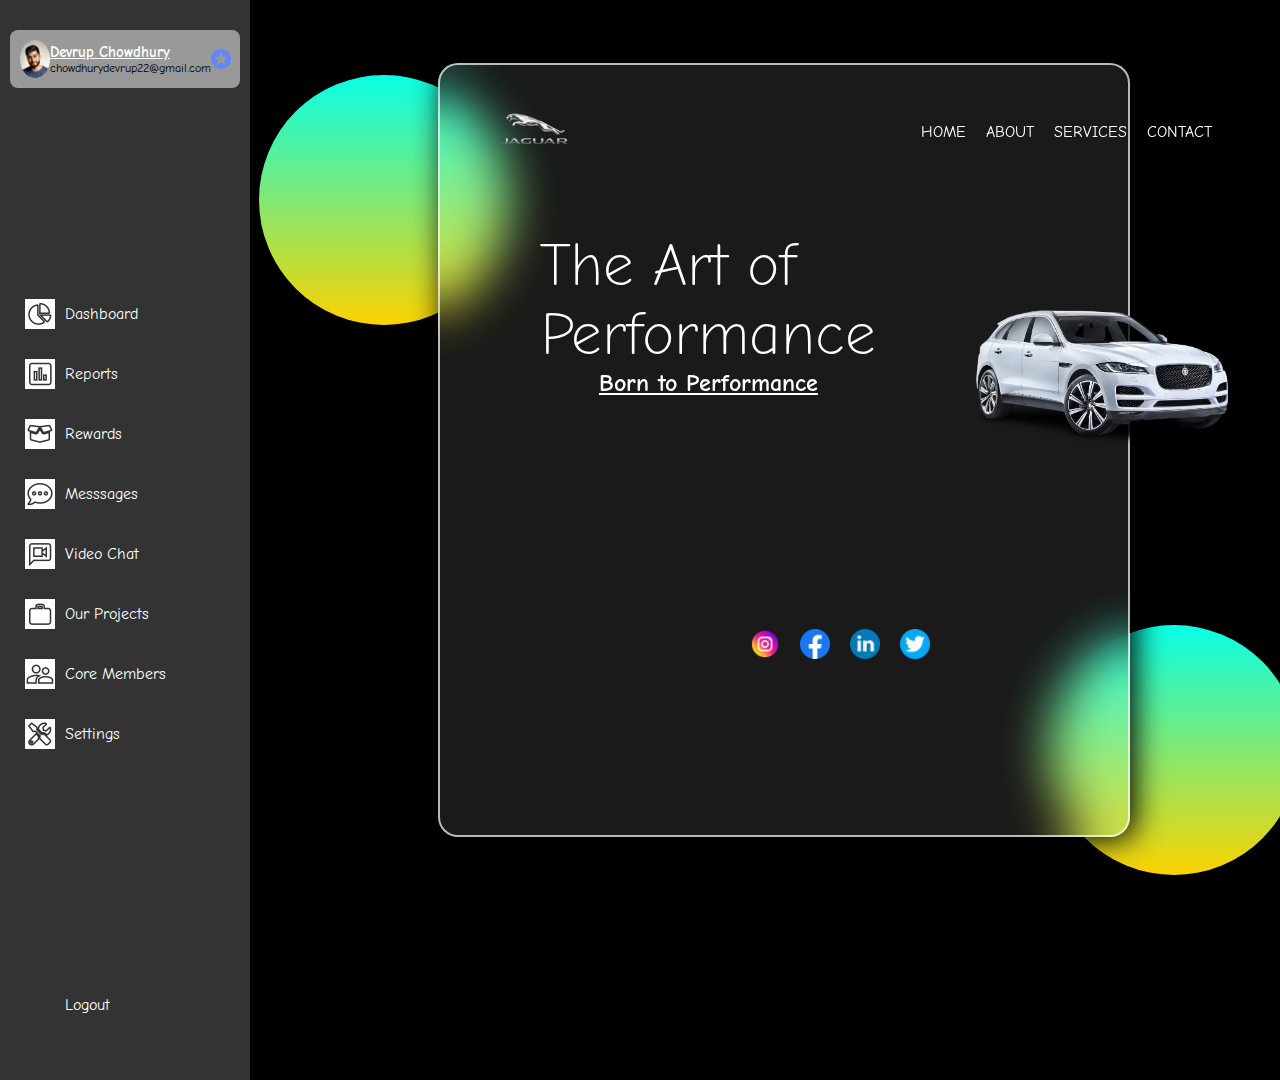
<file: landing_page/index.html>
<!DOCTYPE html>
<html lang="en">
<head>
    <meta charset="UTF-8">
    <meta name="viewport" content="width=device-width, initial-scale=1.0">
    <title>Sidebar</title>
    <link rel="stylesheet" href="style.css">
    <style>
        @import url('https://fonts.googleapis.com/css2?family=Comic+Neue:ital,wght@0,300;0,400;0,700;1,300;1,400;1,700&family=Martel+Sans:wght@200;300;400;600;700;800;900&family=Montserrat:ital,wght@0,100..900;1,100..900&family=Poppins:ital,wght@0,100;0,200;0,300;0,400;0,500;0,600;0,700;0,800;0,900;1,100;1,200;1,300;1,400;1,500;1,600;1,700;1,800;1,900&family=Reddit+Mono:wght@200..900&display=swap');
        </style>
</head>
<body>
    <div class="header">
        <div class="container">
             <div class="box">
                <nav class="imp">
                <ul class="main">
                    <div class="jaguar1">
                    <li><a><img src="./images/jaguar.png" alt="jaguar" class="jaguar"></a></li>
                    </div>
                    <div class="right">
                    <li><a>HOME</a></li>
                    <li><a>ABOUT</a></li>
                    <li><a>SERVICES</a></li>
                    <li><a>CONTACT</a></li>
                    </div>
                </ul>
                <div class="all">
                    <div class="left">
                        <h1>The Art of Performance</h1>
                        <h2>Born to Performance</h2>
                    </div>
                <div class="car">
                    <img src="./images/car.png" alt="">
                </div>
                </div>
                <div class="icons">
                    <ul class="social">
                        <li class="media"><img src="./images/instagram.png" alt=""></li>
                        <li class="media"><img src="./images/facebook.png" alt=""></li>
                        <li class="media"><img src="./images/linkedin.png" alt=""></li>
                        <li class="media"><img src="./images/twitter.png" alt=""></li>
                    </ul>
                </div>
                </nav>
                
             </div>
        </div>
        <div class="side-nav">
            <div class="user">
                <img src="./images/user (2).png" alt="user-image" class="user-image">
                <div>
                    <h2>
                       Devrup Chowdhury 
                    </h2>
                    <p>
                        chowdhurydevrup22@gmail.com
                    </p>
                </div>
                <img src="./images/star.png" alt="star" class="star-image">
            </div>
           <ul>
            <li><img src="./images/dashboard.png" alt="dashboard" class="one"><p>Dashboard</p></li>
            <li><img src="./images/reports.png" alt="dashboard" class="one"><p>Reports</p></li>
            <li><img src="./images/rewards.png" alt="dashboard" class="one"><p>Rewards</p></li>
            <li><img src="./images/messages.png" alt="dashboard" class="one"><p>Messsages</p></li>
            <li><img src="./images/video-chat.png" alt="dashboard" class="one"><p>Video Chat</p></li>
            <li><img src="./images/projects.png" alt="dashboard" class="one"><p>Our Projects</p></li>
            <li><img src="./images/members.png" alt="dashboard" class="one"><p>Core Members</p></li>
            <li><img src="./images/setting.png" alt="dashboard" class="one"><p>Settings</p></li>
           </ul>

           <ul>
            <li><img src="./images/logout.png" alt=""><p>Logout</p></li>
           </ul>
        </div>
       
    </div>
</body>
</html>
</file>
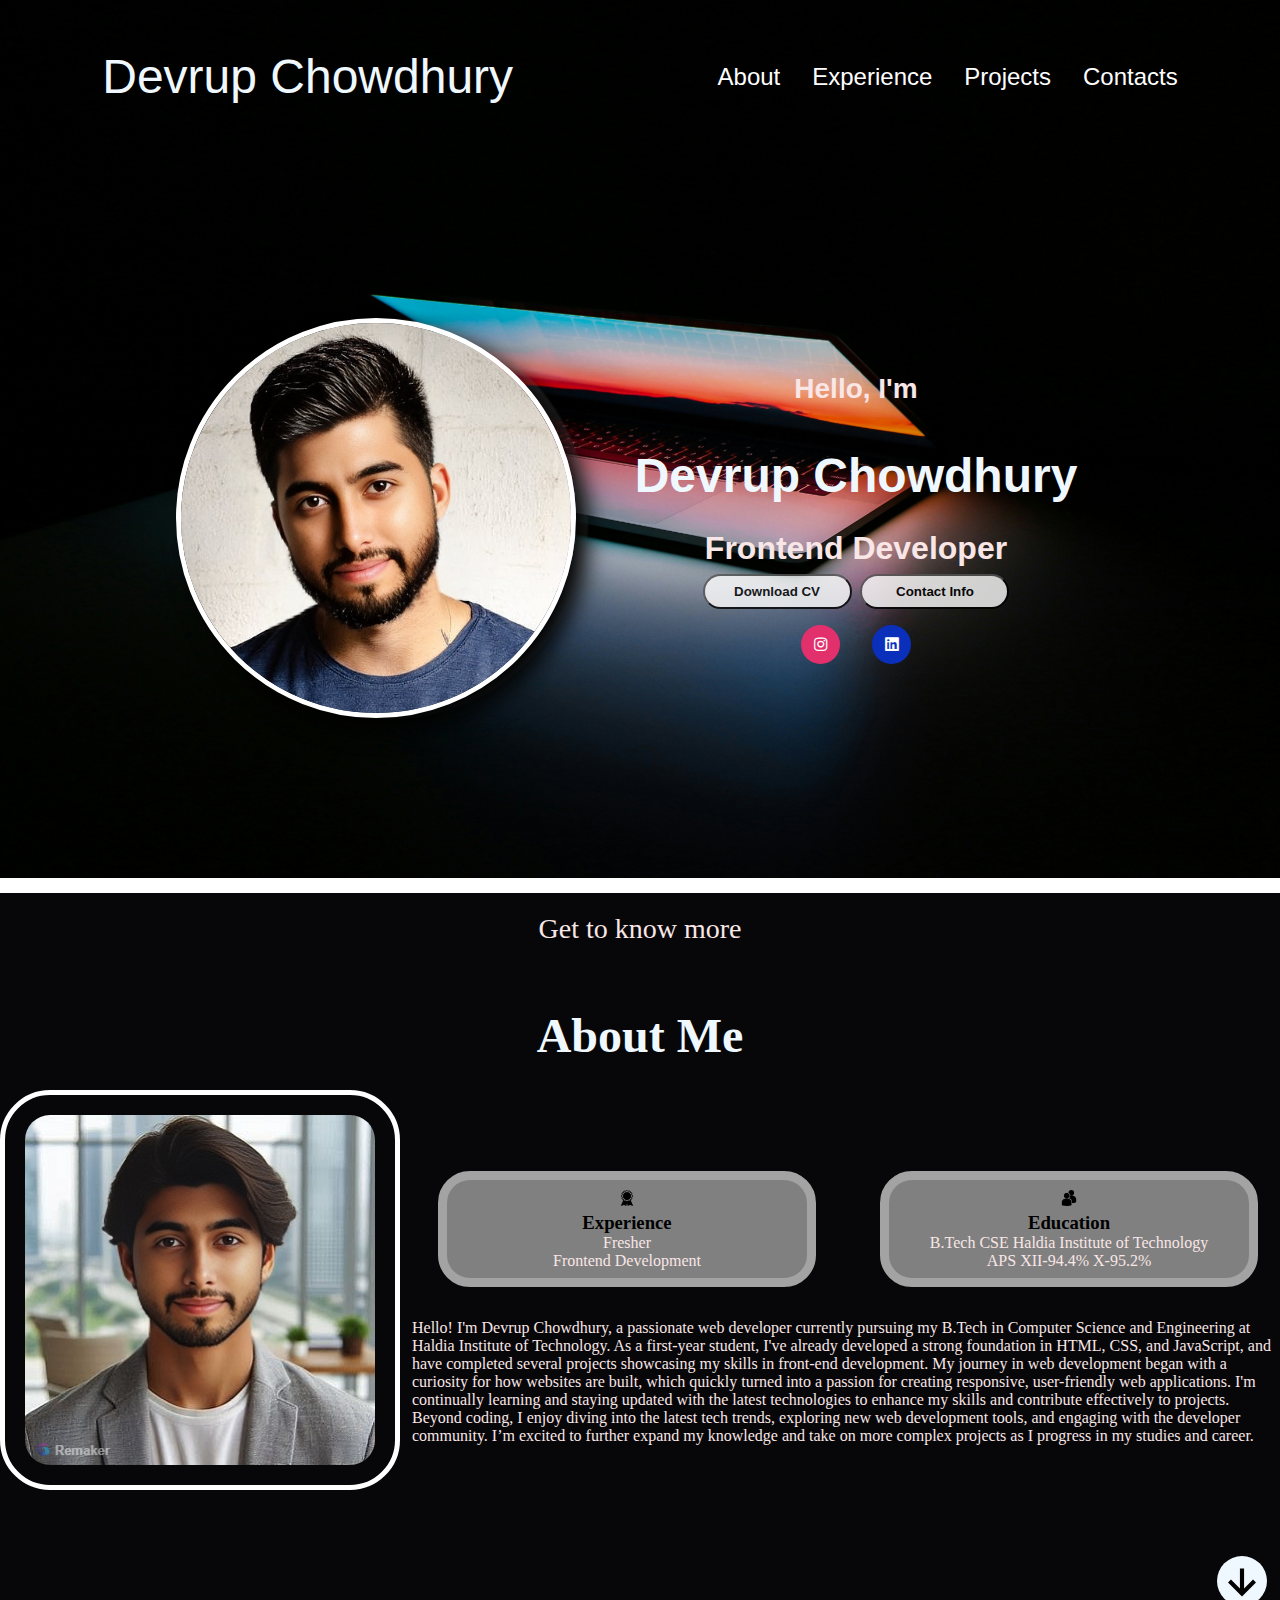
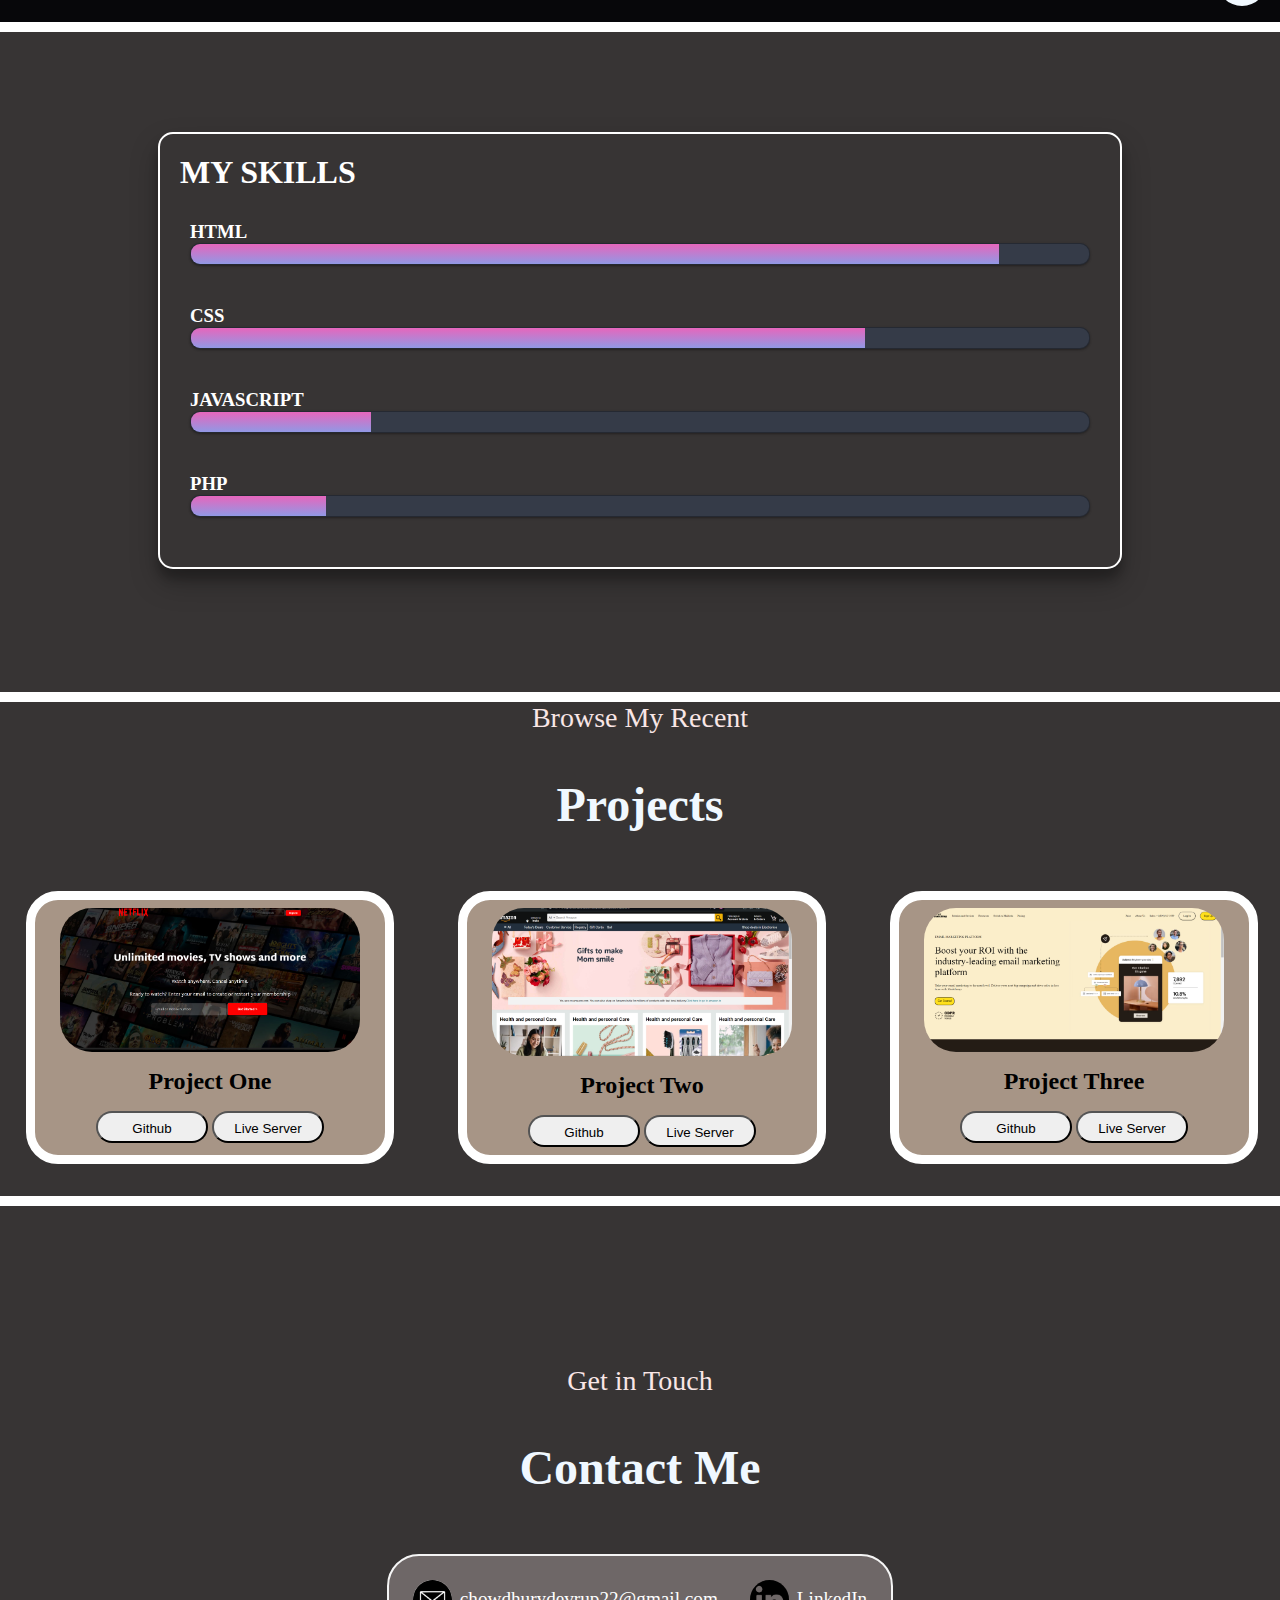
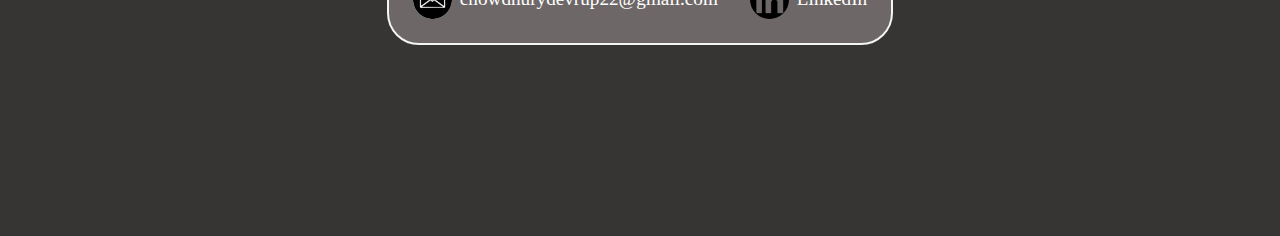
<file: project04 portfolio/index.html>
<!DOCTYPE html>
<html lang="en">
<head>
    <meta charset="UTF-8">
    <meta name="viewport" content="width=device-width, initial-scale=1.0">
    <title>My Portfolio</title>
    <link rel="stylesheet" href="style.css">
    <style>
        @import url('https://fonts.googleapis.com/css2?family=Martel+Sans:wght@200;300;400;600;700;800;900&family=Montserrat:ital,wght@0,100..900;1,100..900&family=Poppins:ital,wght@0,100;0,200;0,300;0,400;0,500;0,600;0,700;0,800;0,900;1,100;1,200;1,300;1,400;1,500;1,600;1,700;1,800;1,900&family=Reddit+Mono:wght@200..900&display=swap');
        </style>
       <link href='https://unpkg.com/boxicons@2.1.4/css/boxicons.min.css' rel='stylesheet'> 
</head>
<body>
    <div class="main">
     <nav class="desktop-nav">
        <div class="logo" >Devrup Chowdhury</div>
        <div class="list">
            <ul class="nav-lists">
                <li><a href="#about">About</a></li>
                <li><a href="#experience">Experience</a></li>
                <li><a href="#projects">Projects</a></li>
                <li><a href="#contacts">Contacts</a></li>
            </ul>
        </div>
     </nav>
     
     <section class="profile">
        <div class="section_pic-container">
            <img src="dp098.png" alt="devrup">
        </div>
        <div class="section__text">
            <p class="section_text_p1">Hello, I'm</p>
            <h1 class="title">Devrup Chowdhury</h1>
            <p class="section_text_p2">Frontend Developer</p>
            <div class="buttons">
                <button class="one">Download CV</button>
                <button class="two" >Contact Info</button>
            </div>
            <div class="socials">
                <a href="https://www.instagram.com/devrupchowdhury/" style="background-color: #e1306c;" class="link">
                    <i class='bx bxl-instagram' ></i>
                   </a>
                   <a href="https://www.linkedin.com/in/devrup-chowdhury-264998202/" style="background-color: #0a30bb;" class="link">
                    <i class='bx bxl-linkedin-square' ></i>
                   </a>
            </div>
        </div>
        
     </section>
    </div>
     <div class="seperation">

     </div>
     <section class="about">
        <p class="section_text_p3">Get to know more</p>
        <h1 class="title">About Me</h1>
        <div class="section-container">
            <div class="section_pic2-container">
               <img src="profile.jpg (2).png" alt="Profile Picture" class="about-pic">
                </div>
                <div class="about-details-container">
                    <div class="about-containers">
                        <div class="details-container">
                            <img src="experience.png" alt="experience" class="exp">
                            <h3>Experience</h3>
                            <p>Fresher <br/>Frontend Development </p>
                        </div>
                        <div class="details-container">
                            <img src="education.png" alt="EDUCATION" class="edu">
                            <h3>Education</h3>
                            <p> B.Tech CSE Haldia Institute of Technology <br/> APS XII-94.4% X-95.2% </p>
                        </div>

                    </div>
                    <div class="text-container">
                        <p>Hello! I'm Devrup Chowdhury, a passionate web developer currently pursuing my B.Tech in Computer Science and Engineering at Haldia Institute of Technology. As a first-year student, I've already developed a strong foundation in HTML, CSS, and JavaScript, and have completed several projects showcasing my skills in front-end development.
                            My journey in web development began with a curiosity for how websites are built, which quickly turned into a passion for creating responsive, user-friendly web applications. I'm continually learning and staying updated with the latest technologies to enhance my skills and contribute effectively to projects.
                            Beyond coding, I enjoy diving into the latest tech trends, exploring new web development tools, and engaging with the developer community. I’m excited to further expand my knowledge and take on more complex projects as I progress in my studies and career.
                        </p>
                    </div>
                </div>
            </div>
        </div>
        <img src="bx-down-arrow-alt.svg" alt="downarrow" class="icon arrow"
        oneclick="location.href='./#experience' " height="50px" >
     </section>
 <div class="seperation">
      </div>
     <section class="experience">
        <div class="skills">
       <div class="skill">
        <h1>My Skills</h1>
        <li><h3>html</h3>
            <span class="bar"><span class="html"></span></span>
        </li>
        <li><h3>CSS</h3>
            <span class="bar"><span class="css"></span></span>
        </li>
        <li><h3>JavaScript</h3>
            <span class="bar"><span class="javascript"></span></span>
        </li>
        <li><h3>php</h3>
            <span class="bar"><span class="php"></span></span>
        </li>
       </div>
        </div>
     </section>
     <div class="seperation">

     </div>
     <section class="projects">
        <p class="section_text_p1">Browse My Recent</p>
        <h1 class="title">Projects</h1>
        <div class="experience-details-container">
            <div class="about-containers">
            <div class="details-container color-container">
                <div class="article-container">
                    <img src="project.png" alt="project 1" class="project-img">
                </div>
                <h2 class="experience-sub-title project-title">Project One</h2>
                <div class="btn-container">
                  <button class="button btn-color-2-project-btn"
                  onclick="location.href='https://dev10s.github.io/PRODIGY_TrackCode_TaskNumber1/'">
                  Github
                  </button>
                  
                  <button class="button btn-color-2-project-btn"
                  onclick="location.href='https://github.com/dev10s/WebDev.git'">
                Live Server
                  </button>
                </div>
            </div>
            <div class="details-container color-container">
                <div class="article-container">
                    <img src="Amazon.png" alt="project 1" class="project-img">
                </div>
                <h2 class="experience-sub-title project-title">Project Two </h2>
                <div class="btn-container">
                  <button class="button btn-color-2-project-btn"
                  onclick="location.href='https://dev10s.github.io/project2/'">
                  Github
                  </button>
                  <button class="button btn-color-2-project-btn"
                  onclick="location.href='https://dev10s.github.io/project2/'">
                    Live Server
                  </button>
                </div>
            </div>
            <div class="details-container color-container">
                <div class="article-container">
                    <img src="project2.png" alt="project 1" class="project-img">
                </div>
                <h2 class="experience-sub-title project-title">Project Three</h2>
                <div class="btn-container">
                  <button class="button btn-color-2-project-btn"
                  onclick="location.href='https://github.com/dev10s/WebDev.git'">
                  Github
                  </button>
                  <button class="button btn-color-2-project-btn"
                  onclick="location.href='https://github.com/dev10s/WebDev.git'">
                    Live Server
                  </button>
                </div>
            </div>
        </div>
        </div>
     </section>
     <div class="seperation">

     </div>
     <section class="contact">
        <p class="section_text_p1">Get in Touch</p>
        <h1 class="title">Contact Me</h1>
        <div class="contact-info-upper-container">
            <div class="contact-info-container">
                <img src="email.png" alt="email" classs="email">
            
            <p><a href="mail to:chowdhurydevrup22@gmail.com">chowdhurydevrup22@gmail.com</a></p>
            </div>
            <div class="contact-info-container">
                <img src="linkedin.png" alt="email" classs="email">
            
            <p><a href="https://www.linkedin.com/in/devrup-chowdhury-264998202/">LinkedIn</a></p>
            </div>

        </div>
     </section>
    <script src="port.js"></script>
</body>
</html>
</file>
<file: landing_page/style.css>
*{
    margin: 0;
    padding: 0;
    box-sizing: border-box;
    font-family: "Comic Neue", cursive;
}

.header{
    width: 100%;
   background-color: black;
    background-size: cover;
    background-repeat: no-repeat;
    background-position: center;
    height: 120vh;
}
.side-nav{
    width: 110px;
    height: 100%;
    top: 0;
    left: 0;
    padding: 30px 10px;
    background: rgba(255, 255, 255, 0.2);
    display: flex;
    flex-direction: column;
    justify-content: space-between;
    transition: width 0.5s;
   
}
.user{
    display: flex;
    justify-content: space-between;
    align-items: center;
    width: 60px;
    font-size: 12px;
    padding: 10px;
    border-radius: 8px;
    margin-left: auto;
    margin-right: auto;
    transition: 1s;
    overflow: hidden;
   

}
.user div{
    display: none;
}
.user:hover{
    border: 2px solid white;
    cursor: pointer;
}

.user h2{
    font-size: 15px;
    font-weight: 600;
}

.user-image{
    width: 30px;
    border-radius: 50%;
    margin: auto;
}

.star-image{

    height: auto;
    width: 20px;
    display: none;

}

ul{
    list-style: none;
    padding: 0 15px;
}

ul li{
    margin: 30px 0;
    display: flex;
    align-items: center;
    justify-content: center ;
    cursor: pointer;
    color: white;
}

ul li img{
    width: 30px;
    margin-right: 0px;
    color: white;
}
ul li p{
    display: none;
}

.side-nav:hover{
    width: 250px;

}

.side-nav:hover .user div{
    display: block;
}
.side-nav:hover .user{
    width: 100%;
    background: rgb(255,255,255,0.5);
}

.side-nav:hover .star-image{
    display: block;

}

.side-nav:hover .user-image{
   margin: 0;
}
.side-nav:hover  ul li p{
    display: block;
}
.side-nav:hover ul li img{
    margin-right: 10px;
}

.side-nav:hover ul li {

    justify-content: flex-start;
}

.container{
    width: 60%;
    height: 100vh;
    margin-left: 400px;
 display: flex;
 position: absolute;
 justify-content: center;
 align-items: center;
 box-sizing: border-box;

}

.container::before{
    content: ' ';
    position: absolute;
    height: 250px;
    width: 250px;
    border-radius: 50%;
    background: linear-gradient(#08ffe6,#fcd200);
    transform: translate(-400px , -250px);

}
.container::after{
    content: ' ';
    position: absolute;
    height: 250px;
    width: 250px;
    border-radius: 50%;
    background: linear-gradient(#08ffe6,#fcd200);
    transform: translate(390px, 300px);

}

.container .box{
    height: 86vh;
    width: 90%;
    padding: 0,20px;
    background: rgba(255, 255, 255, 0.1);
    z-index: 10;
    display: flex;
   border-radius: 20px;
   border: 2px solid rgba(255,255,255,0.7);
   box-shadow: 5px 3px 30px black;
    position: relative;
    backdrop-filter: blur(25px);
}

.logo{
    display: flex;
    position:absolute;
}

.main{
    display: flex;
    justify-content: space-around;
    align-items: center;
    flex-direction: row;
}

.main li{
    display: flex;
    justify-content: space-around;
    padding: 10px;
    z-index: 10;
}
.right{
    display: flex;
    justify-content: space-around;
    align-items: end;
    margin-left: 300px;
}

.jaguar1{
    width: 150px;
}
.jaguar1 img{
    height: 50px;
    width: 100%;

}
.car{
    height: 200px;
    width: 100%;
}
.one{
    background-color: white;
}
.car img{

    height: 150px;
    width: fit-content;
    object-fit: cover;
    margin-top: 100px;
}
.left{
    display: flex;
    flex-direction: column;
    justify-content: center;
    align-items: center;
    margin-left: 100px;
    margin-top: 30px;
}
h1{
    font-weight: 200 ;
    color: white;
    font-size: 60px;
}
.all{
    display: flex;
    justify-content: center;
    flex-direction: row;
    align-items: center;
    gap: 10vh;
}

h2{
color: white;
 text-decoration: underline;
}

.social{
    display: flex;
    flex-direction: row;
    align-items: center;
    justify-content: center;
    gap: 20px;
    margin-top: 200px;
    
}
.social li{
    animation: up-down 0.5s ease infinite alternate;
}
</file>
<file: project04 portfolio/style.css>
*{
    margin: 0;
    padding: 0;
}

.main{
    font-family:'Lucida Sans', 'Lucida Sans Regular', 'Lucida Grande', 'Lucida Sans Unicode', Geneva, Verdana, sans-serif ;
    background-image: url('background_img.jpg');
    background-size: 100% ;
    background-size: cover;
    background-repeat: no-repeat;
    background-position: center; 
}

html{
    scroll-behavior: smooth;
}
p{
    color: rgb(249, 230, 230);
}

nav,.nav-lists{
    display: flex;
   
}

.nav-lists li:hover{
    cursor: pointer;
    transform: translateY(-10px);

}
nav{
    justify-content: space-around;
    align-items: center;
    height: 17vh;
}
 .nav-lists{
    gap: 2rem;
    list-style: none;
    text-decoration: none;
    font-size: 1.5rem;
 }

 a{
    color: white;
    text-decoration: none;
    text-decoration-color:white ;

 }

 a:hover{
    color: rgb(140, 136, 136);
    text-decoration: underline;
    text-underline-offset: 1rem;
    text-decoration-color: rgb(181, 181, 181);

 }

 .logo{
    font-size: 3rem;
    color: aliceblue;
    
 }

 .logo:hover{
    cursor: default;
 }


.profile{
    display: flex;
    justify-content: center;
    align-items: center;
    gap: 2rem;
    margin: 5px;
    font-size: 2rem;
    height: 80vh;
}
.section-container{
    display: flex;
    
}

.section_pic-container{
    display: flex;
    height: 400px;
    width: 400px;
    margin: auto 0;
  
}

.section_pic-container img{
    border-radius: 50%;
    border: 5px solid white;
     height: auto;
     width: 100%;
     object-fit: cover;
     
     box-shadow: 12px  12px 23px rgb(2 2 0) , 12px 1px 2px rgba(142, 139, 139, 0.24); 
     animation: up-down 2s ease infinite alternate ;
}

@keyframes up-down {
    from{
          transform: translateY(-15px);
    }

    to{
          transform: translateY(15px);
    }

    
}


.section__text{
    align-self: center;
    text-align: center;
}

.section__text p{
    font-weight: 600;
}

.section_text_p1{
    text-align: center;
    font-size: 1.75rem;
    margin-bottom: 1rem;

}

.title{
    font-size: 3rem;
    text-align: center;
    color: aliceblue;
    padding: 27px;
  
}

.socials{
    display: flex;
    justify-content: center;
    margin-top: 1rem;
    gap: 1rem;
   
}

.socials .link{
    text-decoration: none;
    background-color: #4070f4;
    margin: 0 8px;
    height: 39px;
    width: 39px;
    border-radius: 50%;
    align-items: center;
    justify-content: center;
    display: flex;
    color: white;
    font-size: 18px;



}
.socials .link:hover{
   border: 2px solid white;
}


.buttons button{
    height: 35px;
    width: 30%;
    border-radius: 20px;
    opacity: 0.8;
    background-color: white;
    font-weight: 600;
}

.buttons button:hover{
    transition: all;
    transform: translateY(-10px);
}

button:hover{
    border: 3px solid white;
    cursor: pointer;
}
.socials a:hover{
     transition: all;
     transform: translateY(-9px);
}
.edu{
    color: white;
    height: 20px;
}

.exp{
    color: wheat;
    height: 20px;
}


/* ABOUT Section */
.section_pic2-container img{
    
   border-radius: 50px;
    height: 350px;
     width: 350px;
     padding: 20px;
     border: 5px solid white;
     margin-right: 12px;
     
}
.about{
    position: relative;
    background-color: rgb(7, 7, 10);
    height: 729px;
    width: 100%;
}
.section_text_p3{
    text-align: center;
    font-size: 1.75rem;
    margin-bottom: 1rem;
    padding: 20px 20px 20px 20px;
}
.section-container{
    display: flex;

}

.about-containers{
  
  gap: 1rem;
  margin-bottom: 2rem;
  margin-top: 2rem;
}

.about-details-container{
    justify-content: center;
    flex-direction: column;
}
.about-containers,.about-details-container{
    display: flex;
}

.arrow{
    position: absolute;
    right: 0.8rem;
    bottom: 1rem;
    border-radius: 50%;
    
    background-color: aliceblue;
    
}

.arrow:hover{
    cursor: pointer;
}

.details-container{
    padding: 0.5rem;
    flex: 1;
    border-radius: 2rem;
    background-color: grey;
    border: rgb(67 65 65) 9px solid;
    border-color: rgb(163, 163, 163);
    text-align: center;
    margin-left: 26px;
    margin-right: 22px;
}


.seperation
{
    height: 10px;
    width: 100%;
    color: rgb(187, 180, 180);
}
/* Experience*/

.experience{
    position: relative;
    background-color: rgb(55, 52, 52);
    height: 660px;
    width: 100%;

}
.html{
    width: 90%;
    animation: html 3s;
}
.css{
    width: 75%;
    animation: css 3s;
}
.javascript{
    width: 20%;
    animation: javascript 3s;
}
.php{
    width: 15%;
    animation: php 3s;
}

@keyframes html{
   
    0%{
        width: 0%;
    }
    100%{
        width: 90%;
    }
}

@keyframes css{
    0%{
        width: 0%;
    }
    100%{
        width: 75%;
    }
}
@keyframes php{
    0%{
        width: 0%;
    }
    100%{
        width: 15%;
    }
}
@keyframes javascript{
    0%{
        width: 0%;
    }
    100%{
        width: 20%;
    }
}

.skills{
   height: 500px;
   width: 100%;
   display: flex;
}
.skill{
    height: fit-content;
    text-transform: uppercase;
    list-style: none;
    border: 2px solid white;
    width: 57.5rem;
    margin: 100px auto;
    color: #fff;
    padding: 20px;
    border-radius: 15px;
    box-shadow: 0 14px 28px rgba(0,0,0,0.25) , 0 10px 10px rgba(0,0,0,0.22);

}
.bar{
    background: #353b48;
    display: block;
    height: 20px;
    border: 1px solid rgba(0,0,0,0.3);
    border-radius: 10px;
    overflow: hidden;
    box-shadow: 0 1px 3px rgba(0,0,0,0.12) , 0 1px 2px rgba(0,0,0,0.24);
    transition: all 0.3s cubic-bezier(o.25,0.8,0.25,1);
}
.bar span{
    background: linear-gradient(#e666bc, #9198e5);
    height: 20px;
    float: left;
}
.bar:hover{
    box-shadow: 0 14px 28px rgba(0,0,0,0.25) , 0 10px 10px rgba(0,0,0,0.22);
}
.skill li{
    margin: 20px 0;
    padding: 10px;
}
.experience-sub-title{
    color: rgb(85,85,85);
    font-weight: 600;
    font-size: 1.75 rem;
  margin-bottom: 2rem;

}

.experience-details-container{
    display: flex;
    justify-content: center;
    flex-direction: column;

}

.article-container{
    display: flex;
    text-align: center;
    flex-wrap: wrap;
    flex-direction: row;
    gap: 2.5rem;
    justify-content: space-around;

}
article{
    display: flex;
    justify-content: space-around;
    width: 10rem;
    gap: 0.5rem;
}

article .icon{
    cursor: default;
    
}

.projects{
    position: relative;
    background-color: rgb(55, 52, 52);

}

.color-container{
    border-color: white;
    background-color: rgb(167, 149, 134);

}

.project-img{
    border-radius: 2rem;
    width: 90%;
    height: 90%;
}

.project-title{
    margin: 1rem;
    color: black;


}
.btn-color-2-project-btn{
    border-radius: 16px;
    padding: 8px;
    width: 7rem;
    height: 2rem;
    opacity: 1.7;
}
.project-btn{
    color: black;
    border-color: rgb(0, 0, 0);
}

.contact{
    background-color:#373434;
    display: flex;
    justify-content: center;
    flex-direction: column;
    height: 70vh;
    
}

.contact-info-container img{
    border-radius: 50%;
    height: 39px;
    width: auto;
}
.contact-info-container{
    display: flex;
    align-items: center;
    justify-content: center;
    gap: 0.5rem;
    margin: 1rem;
}
.contact-info-upper-container{
    display: flex;
    justify-content: center;
    border-radius: 2rem;
    border: 2px solid whitesmoke;
    background-color: #6e6767;
    margin: 2rem auto;
    padding: 0.5rem;
    
}

.contact-info-container p{
    font-size: larger;
}

.contact-icon{
    cursor: default;
    height: 2rem;
}
</file>
